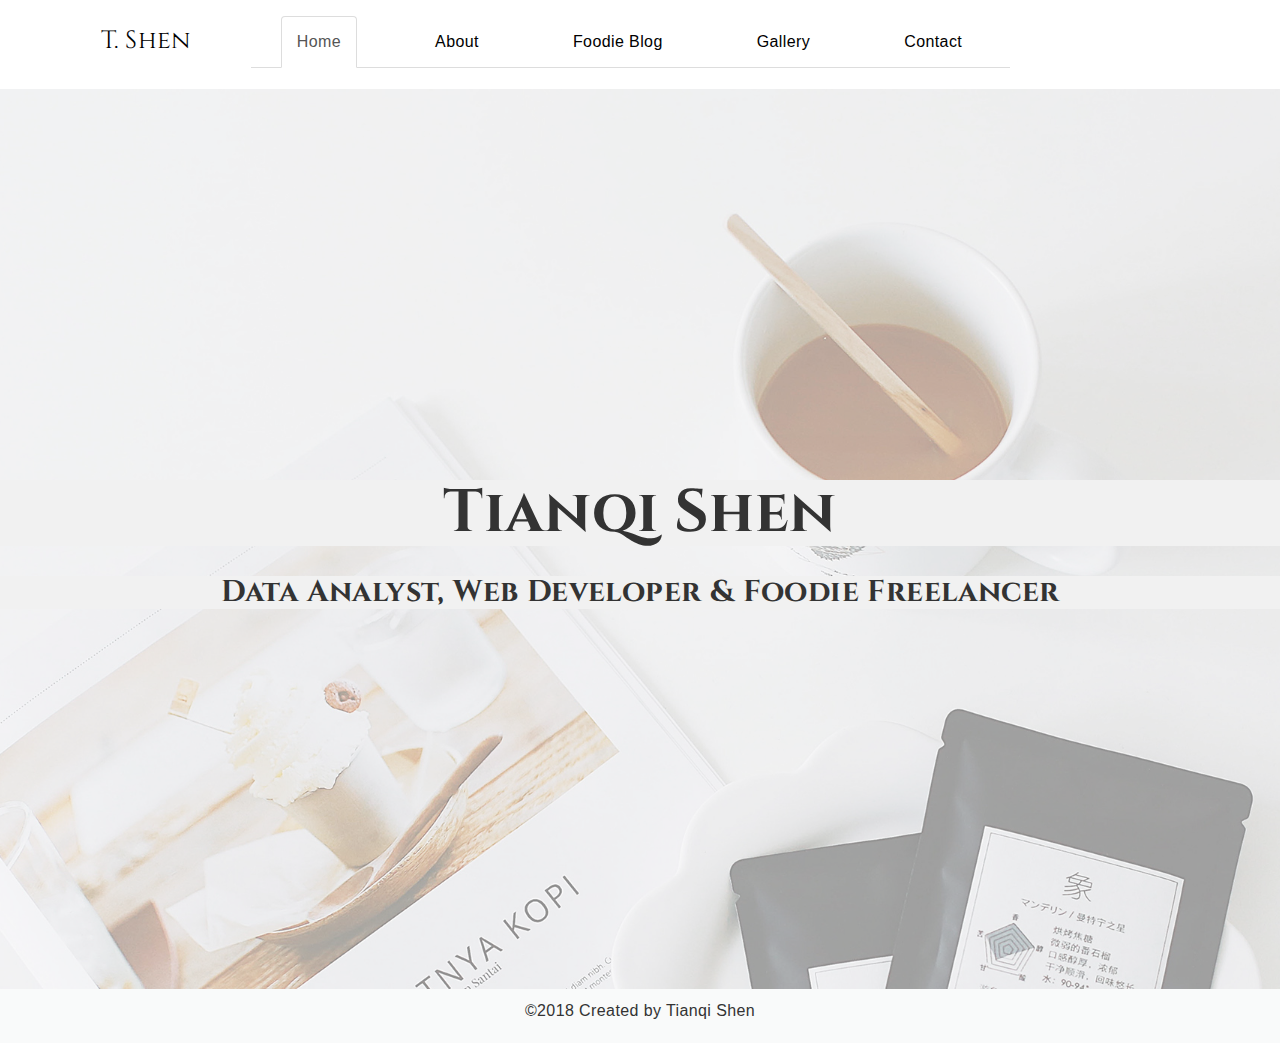
<file: index.html>
<!DOCTYPE html>
<html lang="en">
<head>
    <meta charset="UTF-8">
    <meta name="viewport" content="width=device-width, initial-scale=1.0">
    <meta http-equiv="X-UA-Compatible" content="ie=edge">
    <link href="https://fonts.googleapis.com/css?family=Cinzel" rel="stylesheet">
    <link rel="stylesheet" href="https://cdnjs.cloudflare.com/ajax/libs/font-awesome/4.7.0/css/font-awesome.min.css">
    <link rel="stylesheet" href="https://maxcdn.bootstrapcdn.com/bootstrap/3.3.7/css/bootstrap.min.css">
    <script src="https://ajax.googleapis.com/ajax/libs/jquery/3.3.1/jquery.min.js"></script>
    <script src="https://maxcdn.bootstrapcdn.com/bootstrap/3.3.7/js/bootstrap.min.js"></script>
    <link rel="stylesheet" type="text/css" href="css/style.css">

    <title >Index</title>
</head>
<body> 
    
    <header>
        <a class="skip-main" href="javascript:void(0);">Skip to main content</a>
        <nav class="navbar">
            <div class="container-fluid">
                <div class="navbar-header">
                    <a class = "navbar-brand nav-name google-font" href="javascript:void(0);" aria-label="author name">T. Shen</a>
                </div>
                <ul class="nav navbar-nav nav-tabs">
                <li class="nav-button active"><a href="index.html">Home</a></li>
                <li class="nav-button"><a href="about.html">About</a></li>
                <li class="nav-button"><a href="foodieart.html">Foodie Blog</a></li> 
                <li class="nav-button"><a href="gallery.html">Gallery</a></li> 
                <li class="nav-button"><a href="contact.html">Contact</a></li>
                </ul>
            </div>
        </nav>
    </header>
  
    <main class="customized-bg" style="height: 100%;">
    <div class="home-page-content c-bg-trans">
            <h1 class="author-name google-font">Tianqi Shen</h1>
            <h2 class="occupation google-font">Data Analyst, Web Developer & Foodie Freelancer</h2> 
    </div> 
    </main>

    <footer>
    <div class="footer">
        <p>©2018 Created by Tianqi Shen</p> 
    </div> 
    </footer>

</body>
</html>
</file>
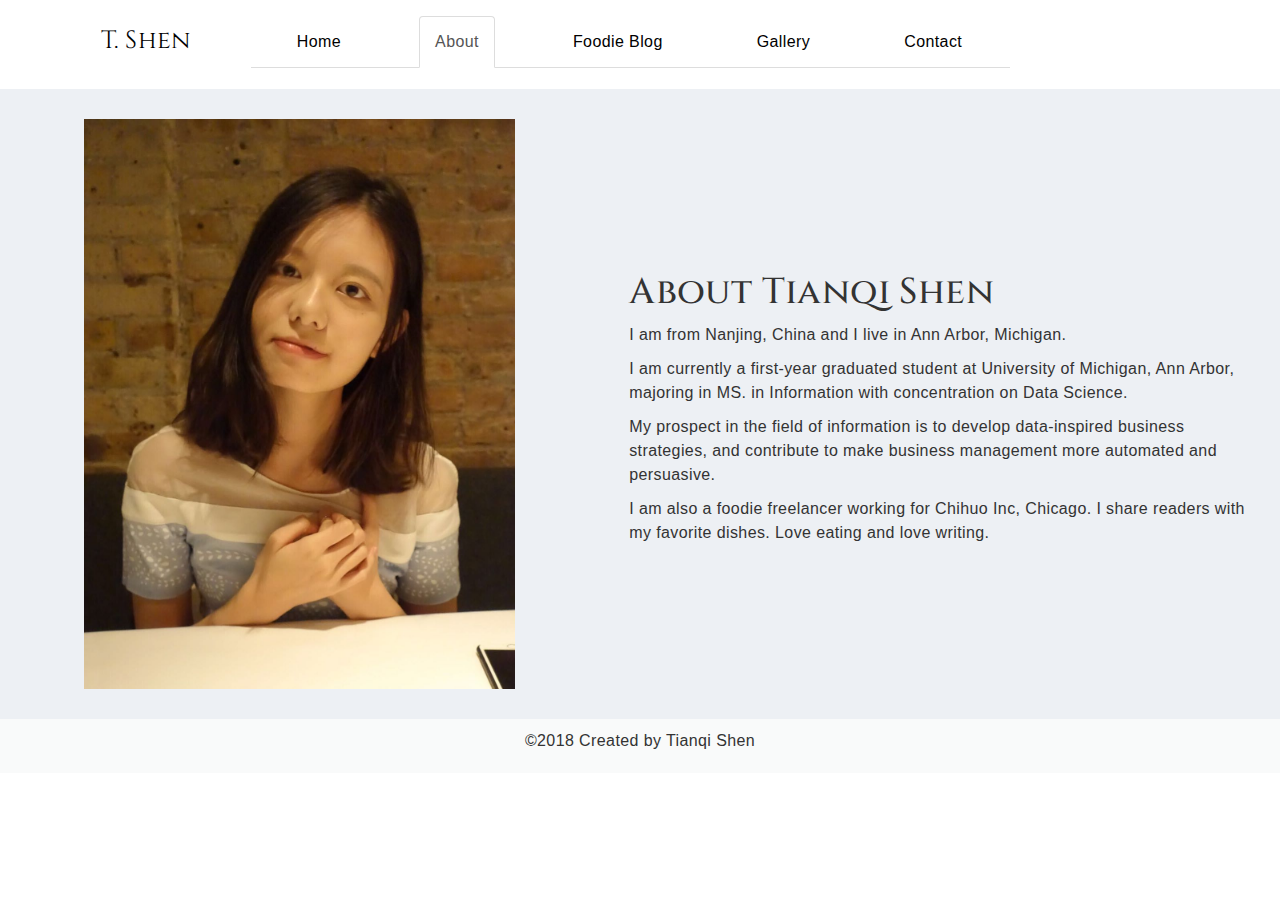
<file: about.html>
<!DOCTYPE html>
<html lang="en">
<head>
    <meta charset="UTF-8">
    <meta name="viewport" content="width=device-width, initial-scale=1.0">
    <meta http-equiv="X-UA-Compatible" content="ie=edge">
    <link rel="stylesheet" href="https://use.fontawesome.com/releases/v5.3.1/css/all.css" 
    integrity="sha384-mzrmE5qonljUremFsqc01SB46JvROS7bZs3IO2EmfFsd15uHvIt+Y8vEf7N7fWAU" 
    crossorigin="anonymous">
    <link href="https://fonts.googleapis.com/css?family=Cinzel" rel="stylesheet">
    <link rel="stylesheet" href="https://maxcdn.bootstrapcdn.com/bootstrap/3.3.7/css/bootstrap.min.css">
    <script src="https://ajax.googleapis.com/ajax/libs/jquery/3.3.1/jquery.min.js"></script>
    <script src="https://maxcdn.bootstrapcdn.com/bootstrap/3.3.7/js/bootstrap.min.js"></script>
    <link rel="stylesheet" type="text/css" href="css/style.css">
    <title >Tianqi Shen</title>
  
</head>

<body>
    <header>
        <a class="skip-main" href="javascript:void(0);">Skip to main content</a>

        <nav class="navbar">
            <div class="container-fluid">
                <div class="navbar-header">
                    <a class = "navbar-brand nav-name google-font" href="javascript:void(0);" aria-label="author name">T. Shen</a>
                </div>
                <ul class="nav navbar-nav nav-tabs">
                <li class="nav-button"><a href="index.html">Home</a></li>
                <li class="nav-button active"><a href="about.html">About</a></li>
                <li class="nav-button"><a href="foodieart.html">Foodie Blog</a></li> 
                <li class="nav-button"><a href="gallery.html">Gallery</a></li> 
                <li class="nav-button"><a href="contact.html">Contact</a></li>
                </ul>
            </div>
        </nav>
    </header>

<main>   
<div class="container-row">
    <div class = "container-column">
        <div class="page-content">
        <img src="images/TianqiShen.jpeg" alt = "profile picture" style="width: 80%">
        </div>
    </div>

    <div class="container-column">
        <h1 class="google-font">About Tianqi Shen</h1>
        <p>I am from Nanjing, China and I live in Ann Arbor, Michigan.</p>
        <p>I am currently a first-year graduated student at University of Michigan, Ann Arbor, majoring in MS. in Information with concentration on Data Science.</p>
        <p>My  prospect  in  the  field  of  information  is  to  develop  data-inspired  business  strategies,  and  contribute  to  make  business  management  more  automated  and  persuasive.</p>
        <p>I am also a foodie freelancer working for Chihuo Inc, Chicago. I share readers with my favorite dishes. Love eating and love writing.</p>
    </div>
</div>
</main> 

<footer>
<div class="footer">
    <p>©2018 Created by Tianqi Shen</p> 
</div>
</footer>

</body>
</html>
</file>
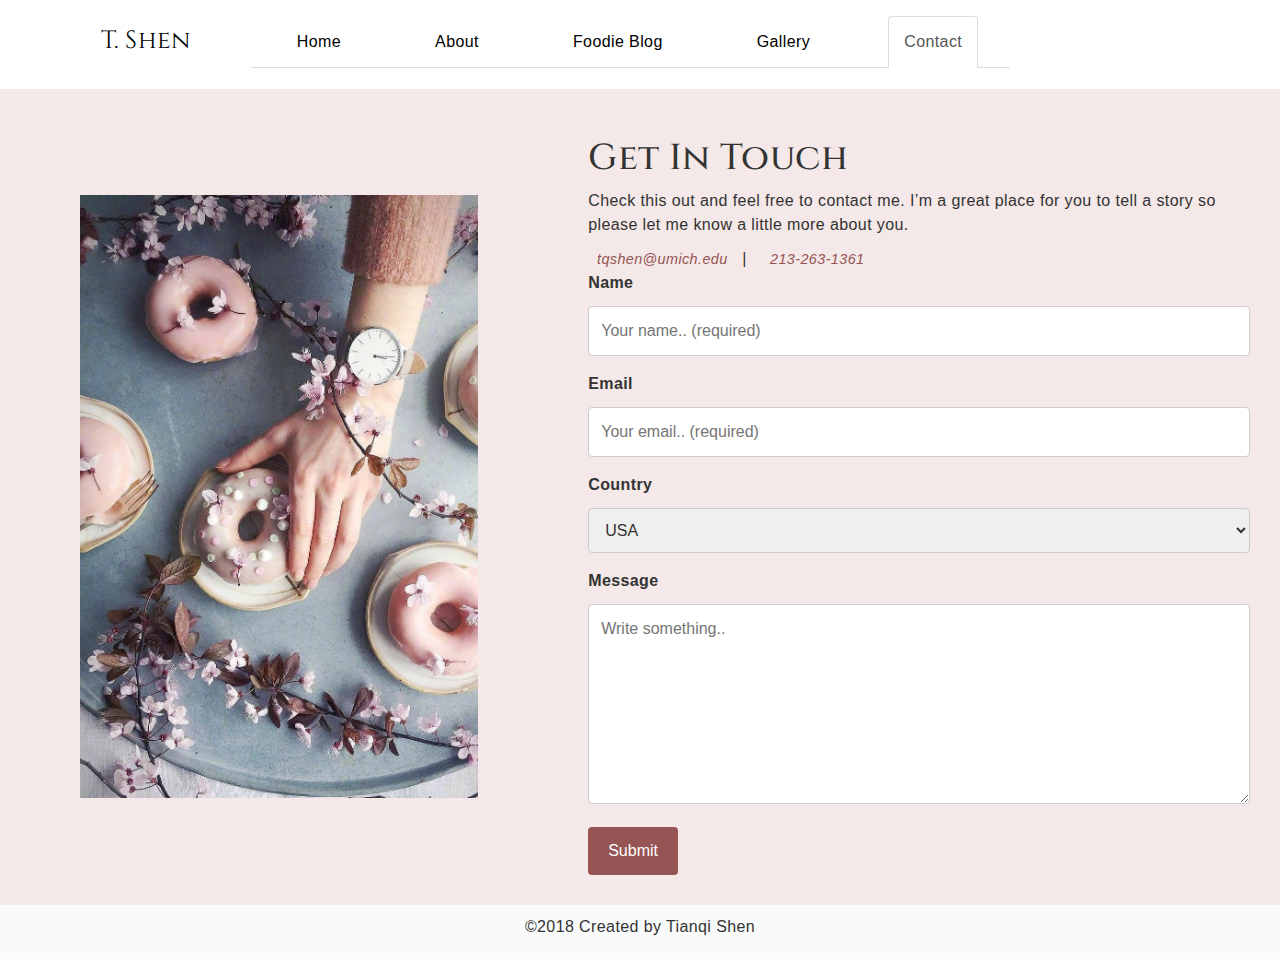
<file: contact.html>
<!DOCTYPE html>
<html lang="en">
<head>
    <meta charset="UTF-8">
    <meta name="viewport" content="width=device-width, initial-scale=1.0">
    <meta http-equiv="X-UA-Compatible" content="ie=edge">
    
    <link rel="stylesheet" href="https://use.fontawesome.com/releases/v5.3.1/css/all.css" 
    integrity="sha384-mzrmE5qonljUremFsqc01SB46JvROS7bZs3IO2EmfFsd15uHvIt+Y8vEf7N7fWAU" 
    crossorigin="anonymous">
    <link href="https://fonts.googleapis.com/css?family=Cinzel" rel="stylesheet">
    <link rel="stylesheet" href="https://maxcdn.bootstrapcdn.com/bootstrap/3.3.7/css/bootstrap.min.css">
    <script src="https://ajax.googleapis.com/ajax/libs/jquery/3.3.1/jquery.min.js"></script>
    <script src="https://maxcdn.bootstrapcdn.com/bootstrap/3.3.7/js/bootstrap.min.js"></script>
    <link rel="stylesheet" type="text/css" href="css/style.css">
    <title> Contact </title>
    
</head>
<body>
    <header>
        <a class="skip-main" href="javascript:void(0);">Skip to main content</a>
        <nav class="navbar">
            <div class="container-fluid">
                <div class="navbar-header">
                    <a class = "navbar-brand nav-name google-font" href="javascript:void(0);" aria-label="author name">T. Shen</a>
                </div>
                <ul class="nav navbar-nav nav-tabs">
                <li class="nav-button"><a href="index.html">Home</a></li>
                <li class="nav-button"><a href="about.html">About</a></li>
                <li class="nav-button"><a href="foodieart.html">Foodie Blog</a></li> 
                <li class="nav-button"><a href="gallery.html">Gallery</a></li> 
                <li class="nav-button active"><a href="contact.html">Contact</a></li>
                </ul>
            </div>
        </nav>
    </header>

    <main>
    <div class="container-row">
        <div class = "container-contact-column">
            <div class="page-content">
            <img src="images/Contact2.jpeg" alt="contact picture" style="width: 80%">
            </div>
        </div>

        <div class = "container-contact-column">
            <h1 class="google-font">Get In Touch</h1>
            <p>Check this out and feel free to contact me. I’m a great place for you to tell a story so please let me know a little more about you.</p>
            <div class="icon-layout">
                <i class="far fa-envelope">&nbsp tqshen@umich.edu</i> &nbsp | &nbsp
                <i class="fas fa-mobile-alt default" id="myBtn">&nbsp 213-263-1361</i> 
                <!-- Modal -->
                <div class="modal fade" id="myModal" role="dialog">
                    <div class="modal-dialog">
                <!-- Modal content-->
                        <div class="modal-content">
                            <div class="modal-header">
                                <button type="button" class="close" data-dismiss="modal">&times;</button>
                                <h2 class="modal-title">Hi there!</h2>
                            </div>
                            <div class="modal-body">
                                <p>Are you sure to call me right now?</p>
                            </div>
                            <div class="modal-footer">
                                <button type="button" class="btn btn-default" data-dismiss="modal"><a href="tel:2132631361">Yes</a></button>
                                <button type="button" class="btn btn-default" data-dismiss="modal">Close</button>
                            </div>
                        </div>
                    </div>
                </div>
            </div>
            <form action="mailto:tqshen@umich.edu" onsubmit="return checkForm();">
                <label for="name">Name</label>
                <input type="text" id="name" name="name" placeholder="Your name.. (required)" >
                <p class="errormsg" id="nameerrormsg">Please enter your name above!</p>

                <label for="email">Email</label>
                <input type="text" id="email" name="email" placeholder="Your email.. (required)">
                <p class="errormsg" id="emailerrormsg">Please enter your street address!</p>

                <label for="country">Country</label>
                <select id="country" name="country">
                    <option value="australia">USA</option>
                    <option value="canada">China</option>
                    <option value="usa">Canada</option>
                </select>

                <label for="content">Message</label>
                <textarea id="content" name="content" placeholder="Write something.." style="height:200px"></textarea>

                <input type="submit" value="Submit">
            </form>
        </div>
    </div>

    </main>

    <footer>
    <div class="footer">
        <p>©2018 Created by Tianqi Shen</p> 
    </div>   
    </footer> 

    <script type="text/javascript">
        function checkForm(){
            var a = document.getElementById("name")
            var b = document.getElementById("email")
            if (a.value.length == 0)
                {
                    document.getElementById("nameerrormsg").style.display = "block"; a = 0;}
               else {
                    document.getElementById("nameerrormsg").style.display = "none";}
    
            if (b.value.length == 0)
                {document.getElementById("emailerrormsg").style.display = "block"; b = 0}
            else {document.getElementById("emailerrormsg").style.display = "none"; }
    
            if (b == 0 || a == 0){
                alert("Please fill the information!")
                return false;
            }
        }  
    </script>

    <script>
        $(document).ready(function(){
            $("#myBtn").click(function(){
                $("#myModal").modal();
            });
        });
    </script>
</body>
</html>
</file>
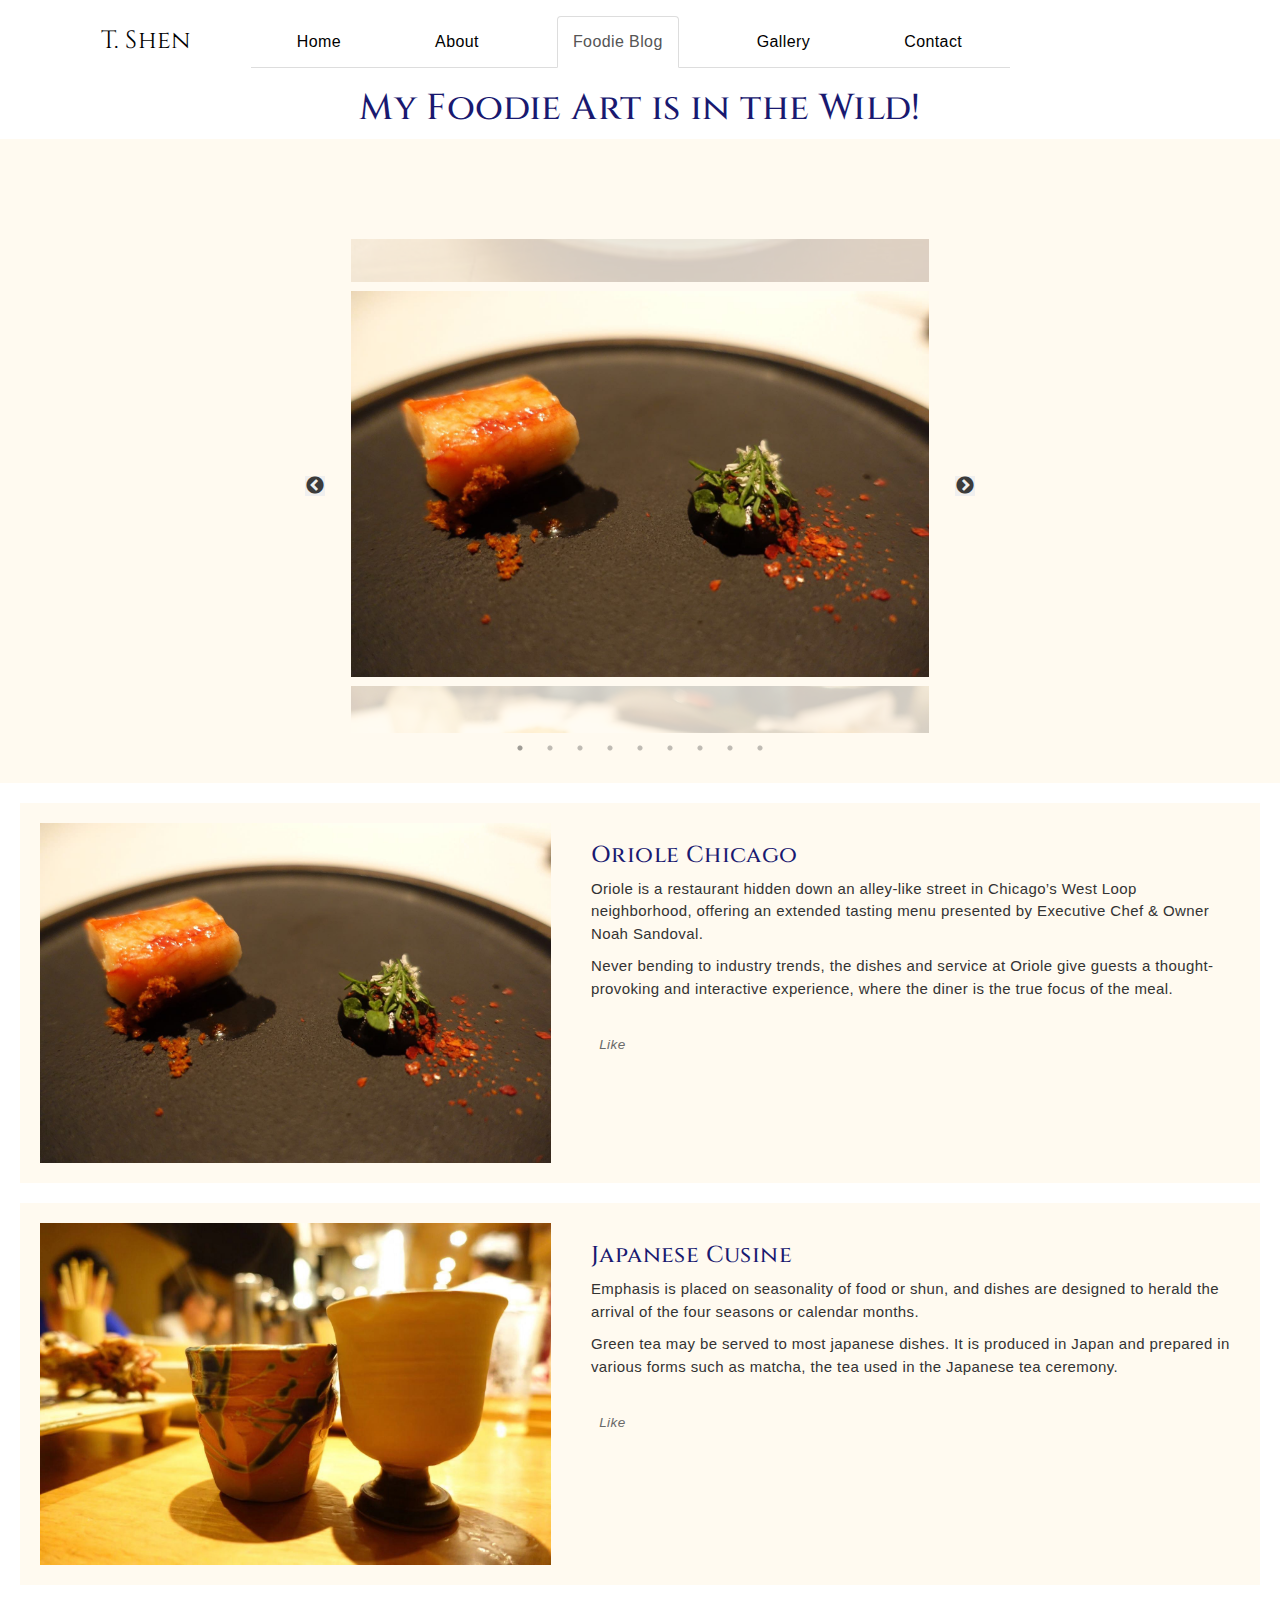
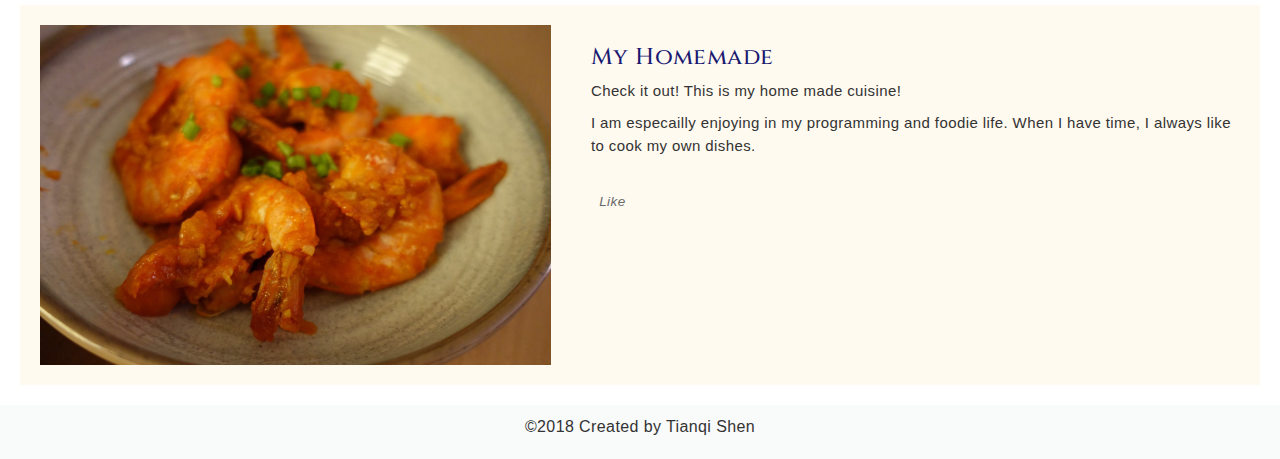
<file: foodieart.html>
<!DOCTYPE html>
<html lang="en">
<head>
    <meta charset="UTF-8">
    <meta name="viewport" content="width=device-width, initial-scale=1.0">
    <meta http-equiv="X-UA-Compatible" content="ie=edge">
    <link href="https://fonts.googleapis.com/css?family=Cinzel" rel="stylesheet">
    <link rel="stylesheet" href="https://use.fontawesome.com/releases/v5.3.1/css/all.css" 
    integrity="sha384-mzrmE5qonljUremFsqc01SB46JvROS7bZs3IO2EmfFsd15uHvIt+Y8vEf7N7fWAU" 
    crossorigin="anonymous">
    <link rel="stylesheet" href="https://maxcdn.bootstrapcdn.com/bootstrap/3.3.7/css/bootstrap.min.css">
    <script src="https://ajax.googleapis.com/ajax/libs/jquery/3.3.1/jquery.min.js"></script>
    <script src="https://maxcdn.bootstrapcdn.com/bootstrap/3.3.7/js/bootstrap.min.js"></script>

    <link rel="stylesheet" type="text/css" href="css/slick.css">
    <link rel="stylesheet" type="text/css" href="css/slick-theme.css">
    <script src="https://code.jquery.com/jquery-2.2.0.min.js" type="text/javascript"></script>
    <script src="js/slick.min.js" type="text/javascript" charset="utf-8"></script>
    <link rel="stylesheet" type="text/css" href="css/style.css">
    <title > Foodie Art</title>

</head>

<body>
    <header>
        <a class="skip-main" href="javascript:void(0);">Skip to main content</a>
        <nav class="navbar">
            <div class="container-fluid">
                <div class="navbar-header">
                    <a class = "navbar-brand nav-name google-font" href="javascript:void(0);" aria-label="author name">T. Shen</a>
                </div>
                <ul class="nav navbar-nav nav-tabs">
                <li class="nav-button"><a href="index.html">Home</a></li>
                <li class="nav-button"><a href="about.html">About</a></li>
                <li class="nav-button active"><a href="foodieart.html">Foodie Blog</a></li> 
                <li class="nav-button"><a href="gallery.html">Gallery</a></li> 
                <li class="nav-button"><a href="contact.html">Contact</a></li>
                </ul>
            </div>
        </nav>
    </header>

    <main>
        <h1 class="title google-font">My Foodie Art is in the Wild!</h1>
        
        <div class="grid-slick">
        <section class="vertical-center slider">
            <div>
                <img src="images/Oriole1.jpeg" alt = "Oriole1 picture">
            </div>
            <div>
                <img src="images/Oriole2.jpeg" alt = "Oriole2 picture">
            </div>
            <div>
                <img src="images/Oriole3.jpeg" alt = "Oriole3 picture">
            </div>
            <div>
                <img src="images/Japan1.jpeg" alt = "Japan1 picture">
            </div>
            <div>
                <img src="images/Japan2.jpeg" alt = "Japan2 picture">
            </div>
            <div>
                <img src="images/Japan3.jpeg" alt = "Japan3 picture">
            </div>
            <div>
                <img src="images/Homemade1.jpeg" alt = "Home Made1 picture">
            </div>
            <div>
                <img src="images/Homemade2.jpeg" alt = "Home Made2 picture">
            </div>
            <div>
                <img src="images/Homemade3.jpeg" alt = "Home Made3 picture">
            </div>
        </section>
    </div>
                
    <div class="grid-container">
        <div class="grid-item">
            <img src="images/Oriole1.jpeg" alt = "Oriole1 picture" width="100%">
        </div>

        <div class="grid-item">
            <h2 class="title-blog google-font">Oriole Chicago</h2>
            <p>Oriole is a restaurant hidden down an alley-like street in Chicago’s West Loop neighborhood, offering an extended tasting menu presented by Executive Chef & Owner Noah Sandoval.</p>
            <p>Never bending to industry trends, the dishes and service at Oriole give guests a thought-provoking and interactive experience, where the diner is the true focus of the meal.</p><br>
            <i class="like far fa-heart">&nbsp Like</i>
        </div>

        <div class="grid-item"><img src="images/Japan2.jpeg" alt = "Japanese Food2 picture" width="100%"></div>
        <div class="grid-item">
            <h2 class="title-blog google-font">Japanese Cusine</h2>
            <p>Emphasis is placed on seasonality of food or shun, and dishes are designed to herald the arrival of the four seasons or calendar months.</p>
            <p>Green tea may be served to most japanese dishes. It is produced in Japan and prepared in various forms such as matcha, the tea used in the Japanese tea ceremony.</p><br>
            <i class="like far fa-heart">&nbsp Like</i>
        </div>

        <div class="grid-item"><img src="images/Homemade1.jpeg" alt = "Home Made1 picture" width="100%"></div>
        <div class="grid-item">
            <h2 class="title-blog google-font">My Homemade</h2>
            <p>Check it out! This is my home made cuisine!</p>
            <p>I am especailly enjoying in my programming and foodie life. When I have time, I always like to cook my own dishes.</p><br>
            <i class="like far fa-heart">&nbsp Like</i>
        </div>
    </div>
    </main>

    <footer>
        <div class="footer">
            <p>©2018 Created by Tianqi Shen</p> 
        </div>
    </footer>

    <script type="text/javascript">
        $(function () {            
            $(".like").click(function () {
                $(this).toggleClass("like-after");                
            })
        })

      $(".vertical-center").slick({
        dots: true,
        vertical: true,
        centerMode: true,
      });
    </script>



</body>
</html>
</file>
<file: css/style.css>
html {
    height: 100%;
}

body {
    height: 100%;
    margin: 0;
    font-weight: 400;
    letter-spacing: .4px;
    font-family: "HelveticaNeue-Light", Arial, cursive;
    font-size: 16px;
    line-height: 1.5; 
}

.customized-bg{
    background-image: url("../images/background.jpg");
    background-color: white;
    background-size: cover;
    background-position: center;
    background-repeat: repeat;
    position: relative;
    font-family: "HelveticaNeue-Light", Arial, cursive;
}

.c-bg-trans{
    background: rgba(255,255,255,0.5);
    z-index: 1;
}

.nav-name {
    font-size: 25px;
    color: black;
    padding: 30px 60px 20px 100px;
}

.nav-button {
    font-size: 16px; 
    padding: 15px 30px 0 30px;
}

.nav-button a {
    color: black;
}

/* Skip to main */
a.skip-main {
    left:-999px;
    position:absolute;
    top:auto;
    width:1px;
    height:1px;
    overflow:hidden;
    z-index:-999;
}
a.skip-main:focus, a.skip-main:active {
    color: #fff;
    background-color:#000;
    left: auto;
    top: auto;
    width: 30%;
    height: auto;
    overflow:auto;
    margin: 10px 35%;
    padding:5px;
    border-radius: 15px;
    border:4px solid yellow;
    text-align:center;
    font-size:1.2em;
    z-index:999;
}

/* Main canvas section. */
.home-page-content {
    display: flex;
    position: absolute;
    width:100%;
    height: 100%;
    flex-direction: column;
    justify-content: center;
}

.author-name {  
    text-align: center;
    font-size: 60px;
    font-weight: bold;
    background-color: #f1f1f1;
}

.occupation {
    text-align: center;
    font-size: 30px;
    font-weight: bold;
    background-color: #f1f1f1;
}
  
/* Style the header */
.header {
    background-color: #f9fafa;
    padding: 15px;
    text-align: center;
    font-size: 15px;
}

.page-content {
    align-items: center;
    display: flex;
    flex-direction: column;
    height: 100%;
    justify-content: center;
}

/* for flexboxes */
.container-row {
    display: -webkit-flex;
    /* display: flex; */
}

/* Create equal columns that sits next to each other */

.container-column{
    padding: 30px;
   background-color: rgb(237, 240, 244); 
   display: flex;
   align-items: left;
   flex-direction: column;
   justify-content: center;  
}

.footer {
    display: flex;
    background-color: #f9fafa;
    padding: 10px;
    text-align: center;
    min-width: 10px;
    justify-content: center;
    position: relative;
    bottom: 0;
    width: 100%;
}

.title-blog{
    color:#191970;
    align-items: left;
    font-size: 23px;
}

.title{
    color:#191970;
    display: flex;
    align-items: center;
    justify-content: center;
}

.google-font{
    font-family: 'Cinzel', serif;
}

/* Style for Contact Page */
.container-contact-column{
    padding: 30px;
   background-color: rgb(244, 233, 232); 
   display: flex;
   align-items: left;
   flex-direction: column;
   justify-content: center;
}

.icon-layout {
    display: inline;
}

.default {
    cursor: default;
}

/* Send me Email Style inputs */
input[type=text], select, textarea {
    width: 100%;
    padding: 12px;
    border: 1px solid #ccc;
    border-radius: 4px;
    box-sizing: border-box;
    margin-top: 6px;
    margin-bottom: 16px;
    resize: vertical;
}

input[type=submit] {
    background-color: #965454;
    color: white;
    padding: 12px 20px;
    border: none;
    border-radius: 4px;
    cursor: pointer;
}

input[type=submit]:hover {
    background-color: #965454;
}

.errormsg { 
    color:red;
    /*font: Use a Google font*/
    display:none; 
    font-size: 14px
}

i{
    color: #965454;
    font-size: 90%;
}

i:hover{
    color:#a27e7e;
}

i:link{
    color: #965454;
}

i:visited{
    color: #965454;
}

/* Style for Gallery */
.grid {
    position: relative;
  }

.item {
	display: block;
	position: absolute;
	size: 85%;
	width: 370px;
	height: 255px;
	line-height: 370px;
	margin: 5px;
	z-index: 1;
}

.item-long {
	display: block;
	position: absolute;
	size: 85%;
	width: 370px;
	height: 555px;
	line-height: 370px;
	margin: 5px;
	z-index: 1;
}

.item img, .item-long img{
	width: 100%;
}

.item.muuri-item-dragging, .item-long.muuri-item-dragging {
	z-index: 3;
}

.item.muuri-item-releasing, .item-long.muuri-item-releasing {
	z-index: 2;
}

.item.muuri-item-hidden, .item-long.muuri-item-hidden {
	z-index: 0;
}

/* Grid column for food Blog */
.grid-container {
    display: grid;
    grid-row-gap: 20px;
    grid-template-columns: auto auto;
    padding: 20px;
    }

.grid-slick {
    background-color: #fffaf0;
    display: grid;
    grid-row-gap: 20px;
    grid-template-columns: auto;
    padding: 0 20px 20px 20px;
    }

.grid-item {
    background-color: #fffaf0;
    padding: 20px;
    font-size: 15px;
    text-align: left; 
    justify-content: center;
}

.slick-dots li button {
    color: black;
    font-size: 0px;
}

/* Style for carousel  */

.slider {
    width: 50%;
    margin: 100px auto;
}

.slick-slide {
  margin: 0px 20px;
}

.slick-slide img {
  width: 100%;
}

.slick-prev:before,
.slick-next:before {
  color: black;
}

.slick-slide {
  transition: all ease-in-out .3s;
  opacity: .2;
}

.slick-active {
  opacity: .5;
}

.slick-current {
  opacity: 1;
}

/* Style for like */
.like{
    size: 18px;
    color: #696969; 
    cursor:pointer;
}

.like-after {
    color: #ff4500;
}

.gallery-bg {
    background-color: rgb(237, 240, 244);
}

@media screen and (max-width: 950px) {
    .nav-name {
        padding: 20px 40px;
    }
    .nav-button {
        padding: 20px;
    }
    .occupation {
        text-align: center;
    }
    .container-row {
        flex: 50%;
    }

    .container-contact-column {
        flex: 50%;
    }
}

@media screen and (max-width: 750px) {
    .nav-name {
        font-size: 13px;
        padding: 20px;
    }
    .nav-button {
        font-size: 10px;
        padding: 20px 10px;
    }
    .author-name {
        font-size: 30px;
        align-items: center; 
    }
    .occupation {
        font-size: 20px;
        align-items: center;
    }

    /* On screens that are 750px wide or less, make the columns stack on top of each other instead of next to each other */
    .container-row {
      flex-direction: column;
    }

    .container-column, .container-contact-column {
        align-items: center;
        justify-content: center;
    }

    .art-column {
        flex: 100%;
        max-width: 100%;
    }
    .title {
        font-size: 25px;
    }
    .grid-container {
        display: grid;
        grid-row-gap: 10px;
        grid-template-columns: auto;
    }
  }

  @media screen and (max-width: 750px) and (orientation: landscape){
    .nav-name {
        font-size: 18px;
        padding: 25px 30px;
    }
    .nav-button {
        float: center;
        font-size: 13px;
    }
    .nav-button a {
        padding: 25px;
    }
    .container-row {
        flex: 40%;
    }
    .container-contact-column {
        flex: 40%;
    }
    .art-column {
        flex: 40%;
        max-width: 40%;
    }
    .item {
        size: 55%;
        width: 300px;
        height: 200px;
        line-height: 300px;
    }
    .item-long {
        size: 55%;
        width: 300px;
        height: 455px;
        line-height: 300px;
    }
}
</file>
